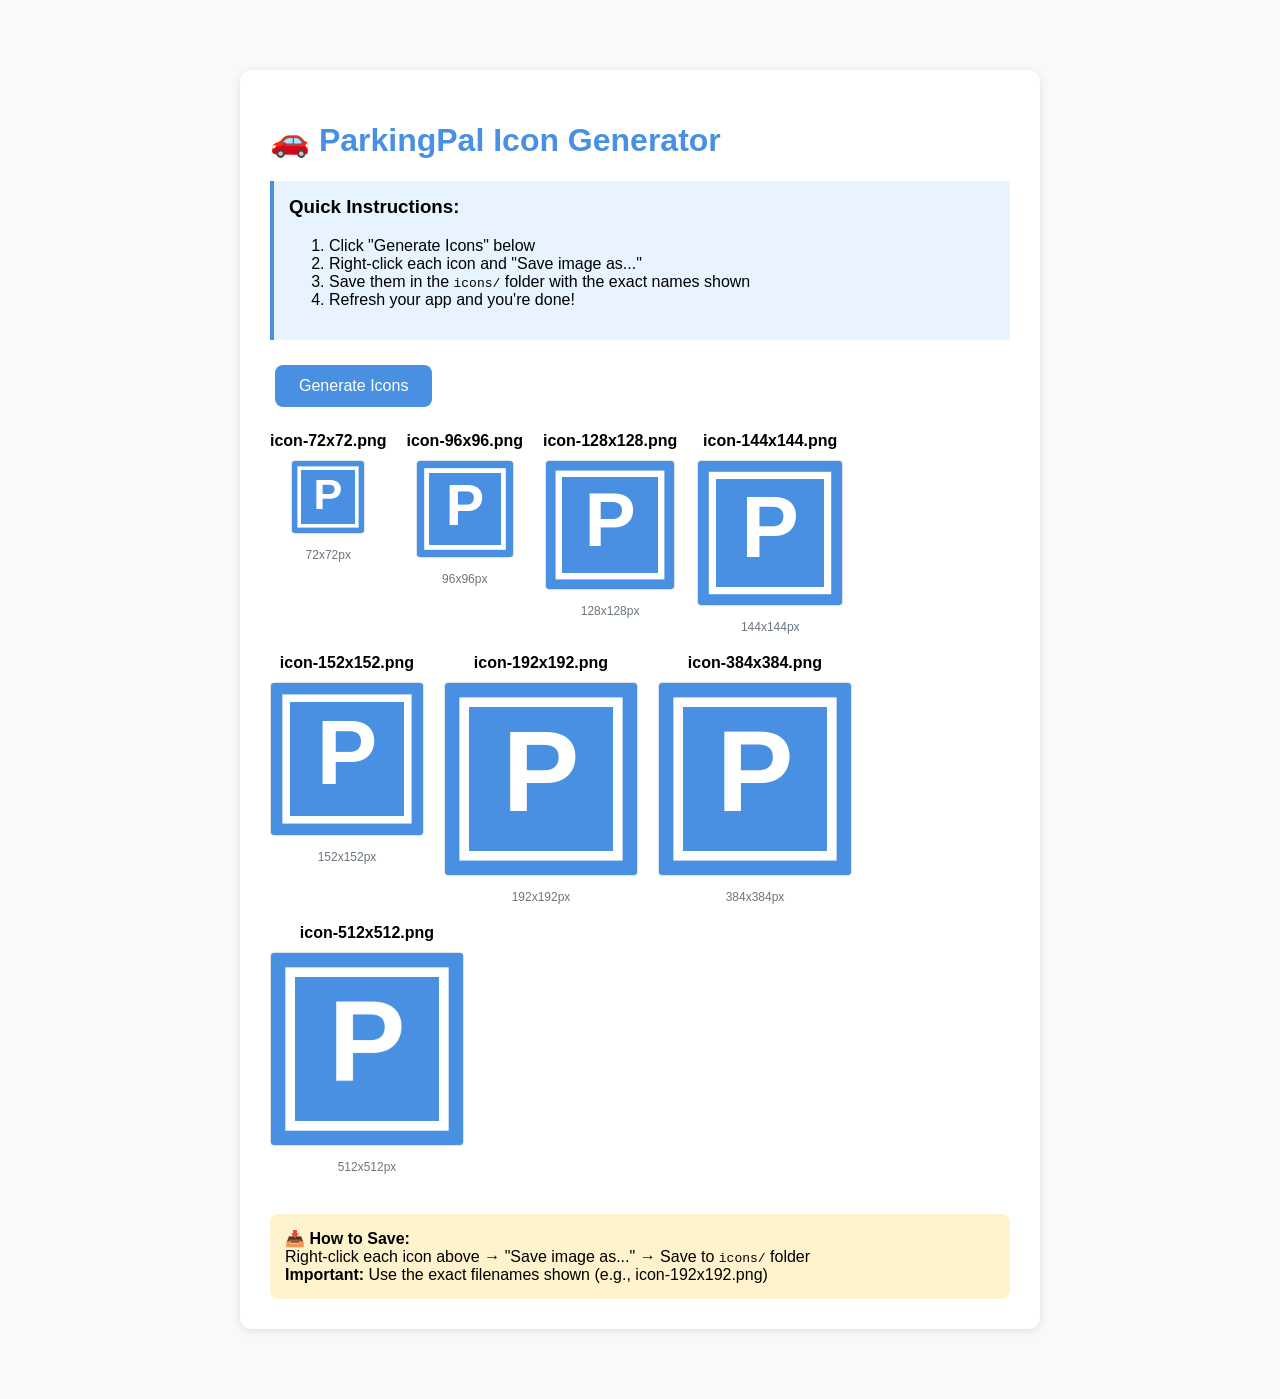
<file: icon-generator.html>
<!DOCTYPE html>
<html lang="en">
<head>
    <meta charset="UTF-8">
    <meta name="viewport" content="width=device-width, initial-scale=1.0">
    <title>Icon Generator - ParkingPal Lite</title>
    <style>
        body {
            font-family: -apple-system, BlinkMacSystemFont, 'Segoe UI', 'Roboto', 'Helvetica Neue', Arial, sans-serif;
            max-width: 800px;
            margin: 50px auto;
            padding: 20px;
            background-color: #f8f9fa;
        }
        h1 {
            color: #4A90E2;
        }
        .container {
            background: white;
            padding: 30px;
            border-radius: 12px;
            box-shadow: 0 2px 8px rgba(0,0,0,0.1);
        }
        canvas {
            border: 2px solid #dee2e6;
            border-radius: 8px;
            margin: 20px 0;
        }
        button {
            background-color: #4A90E2;
            color: white;
            border: none;
            padding: 12px 24px;
            border-radius: 8px;
            font-size: 16px;
            cursor: pointer;
            margin: 5px;
        }
        button:hover {
            background-color: #3A7BC8;
        }
        .preview {
            display: flex;
            gap: 20px;
            flex-wrap: wrap;
            margin-top: 20px;
        }
        .preview-item {
            text-align: center;
        }
        .preview-item img {
            border: 1px solid #dee2e6;
            border-radius: 4px;
        }
        .instructions {
            background-color: #e7f3ff;
            border-left: 4px solid #4A90E2;
            padding: 15px;
            margin: 20px 0;
        }
        .instructions h3 {
            margin-top: 0;
        }
    </style>
</head>
<body>
    <div class="container">
        <h1>🚗 ParkingPal Icon Generator</h1>
        
        <div class="instructions">
            <h3>Quick Instructions:</h3>
            <ol>
                <li>Click "Generate Icons" below</li>
                <li>Right-click each icon and "Save image as..."</li>
                <li>Save them in the <code>icons/</code> folder with the exact names shown</li>
                <li>Refresh your app and you're done!</li>
            </ol>
        </div>

        <button onclick="generateIcons()">Generate Icons</button>
        
        <div id="preview" class="preview"></div>
    </div>

    <script>
        function generateIcons() {
            const sizes = [72, 96, 128, 144, 152, 192, 384, 512];
            const preview = document.getElementById('preview');
            preview.innerHTML = '';

            sizes.forEach(size => {
                // Create canvas
                const canvas = document.createElement('canvas');
                canvas.width = size;
                canvas.height = size;
                const ctx = canvas.getContext('2d');

                // Draw background
                ctx.fillStyle = '#4A90E2';
                ctx.fillRect(0, 0, size, size);

                // Draw car emoji or P letter
                ctx.fillStyle = 'white';
                ctx.font = `bold ${size * 0.6}px Arial`;
                ctx.textAlign = 'center';
                ctx.textBaseline = 'middle';
                ctx.fillText('P', size / 2, size / 2);

                // Add border
                ctx.strokeStyle = 'white';
                ctx.lineWidth = size * 0.05;
                ctx.strokeRect(size * 0.1, size * 0.1, size * 0.8, size * 0.8);

                // Convert to image
                const img = document.createElement('img');
                img.src = canvas.toDataURL('image/png');
                img.width = Math.min(size, 192); // Limit display size

                // Create preview item
                const item = document.createElement('div');
                item.className = 'preview-item';
                item.innerHTML = `
                    <div><strong>icon-${size}x${size}.png</strong></div>
                    <div style="margin: 10px 0;">${img.outerHTML}</div>
                    <div style="font-size: 12px; color: #6c757d;">${size}x${size}px</div>
                `;

                preview.appendChild(item);
            });

            // Add download instructions
            const instructions = document.createElement('div');
            instructions.style.cssText = 'width: 100%; margin-top: 20px; padding: 15px; background: #fff3cd; border-radius: 8px;';
            instructions.innerHTML = `
                <strong>📥 How to Save:</strong><br>
                Right-click each icon above → "Save image as..." → Save to <code>icons/</code> folder<br>
                <strong>Important:</strong> Use the exact filenames shown (e.g., icon-192x192.png)
            `;
            preview.appendChild(instructions);
        }

        // Auto-generate on load
        window.onload = generateIcons;
    </script>
</body>
</html>
</file>
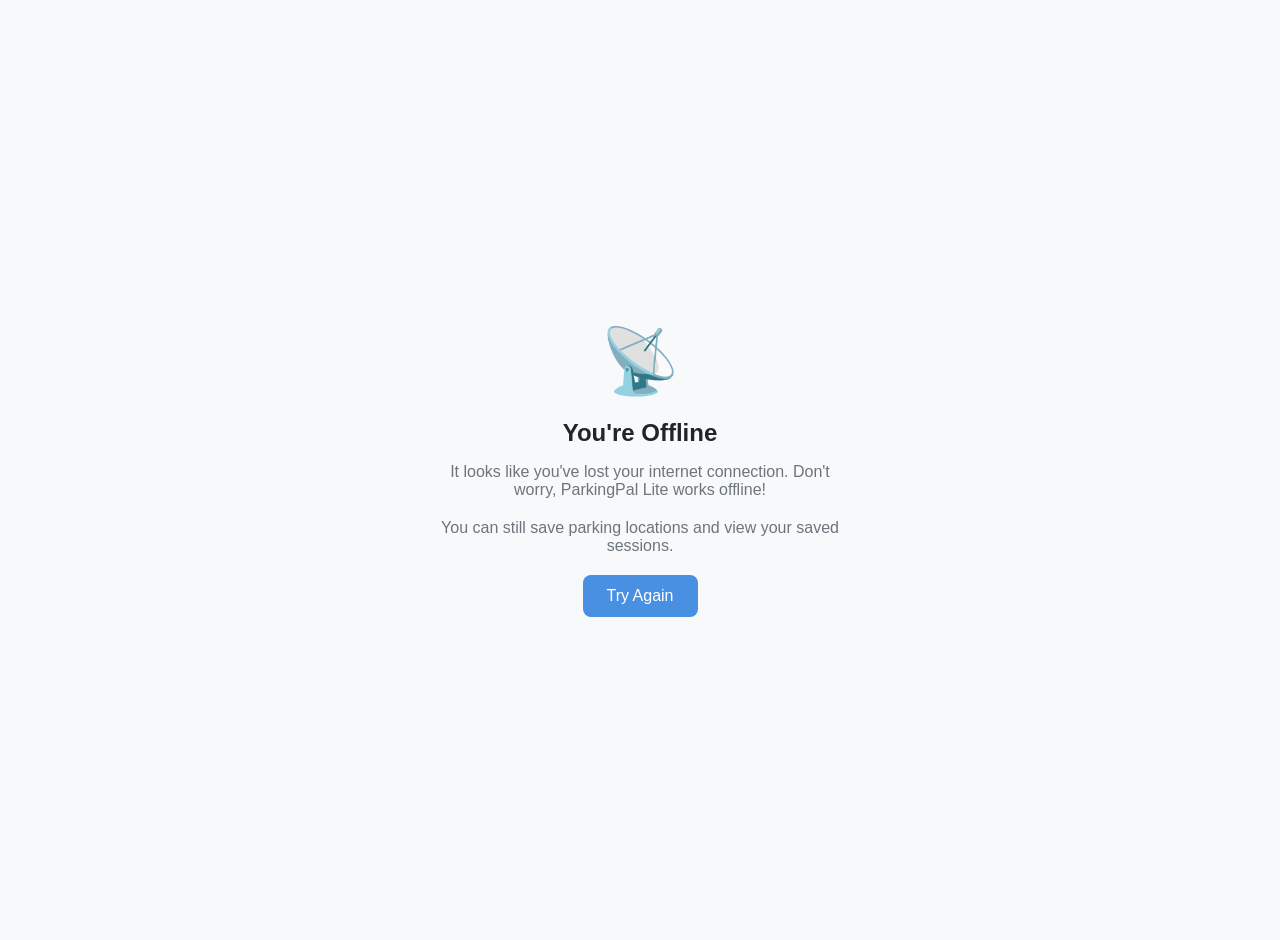
<file: offline.html>
<!DOCTYPE html>
<html lang="en">
<head>
    <meta charset="UTF-8">
    <meta name="viewport" content="width=device-width, initial-scale=1.0">
    <title>Offline - ParkingPal Lite</title>
    <style>
        body {
            font-family: -apple-system, BlinkMacSystemFont, 'Segoe UI', 'Roboto', 'Helvetica Neue', Arial, sans-serif;
            display: flex;
            align-items: center;
            justify-content: center;
            min-height: 100vh;
            margin: 0;
            background-color: #f8f9fa;
            text-align: center;
            padding: 20px;
        }
        .offline-container {
            max-width: 400px;
        }
        .offline-icon {
            font-size: 64px;
            margin-bottom: 20px;
        }
        h1 {
            font-size: 24px;
            margin-bottom: 10px;
            color: #212529;
        }
        p {
            color: #6c757d;
            margin-bottom: 20px;
        }
        button {
            background-color: #4A90E2;
            color: white;
            border: none;
            padding: 12px 24px;
            border-radius: 8px;
            font-size: 16px;
            cursor: pointer;
        }
        button:hover {
            background-color: #3A7BC8;
        }
    </style>
</head>
<body>
    <div class="offline-container">
        <div class="offline-icon">📡</div>
        <h1>You're Offline</h1>
        <p>It looks like you've lost your internet connection. Don't worry, ParkingPal Lite works offline!</p>
        <p>You can still save parking locations and view your saved sessions.</p>
        <button onclick="window.location.reload()">Try Again</button>
    </div>
</body>
</html>
</file>
